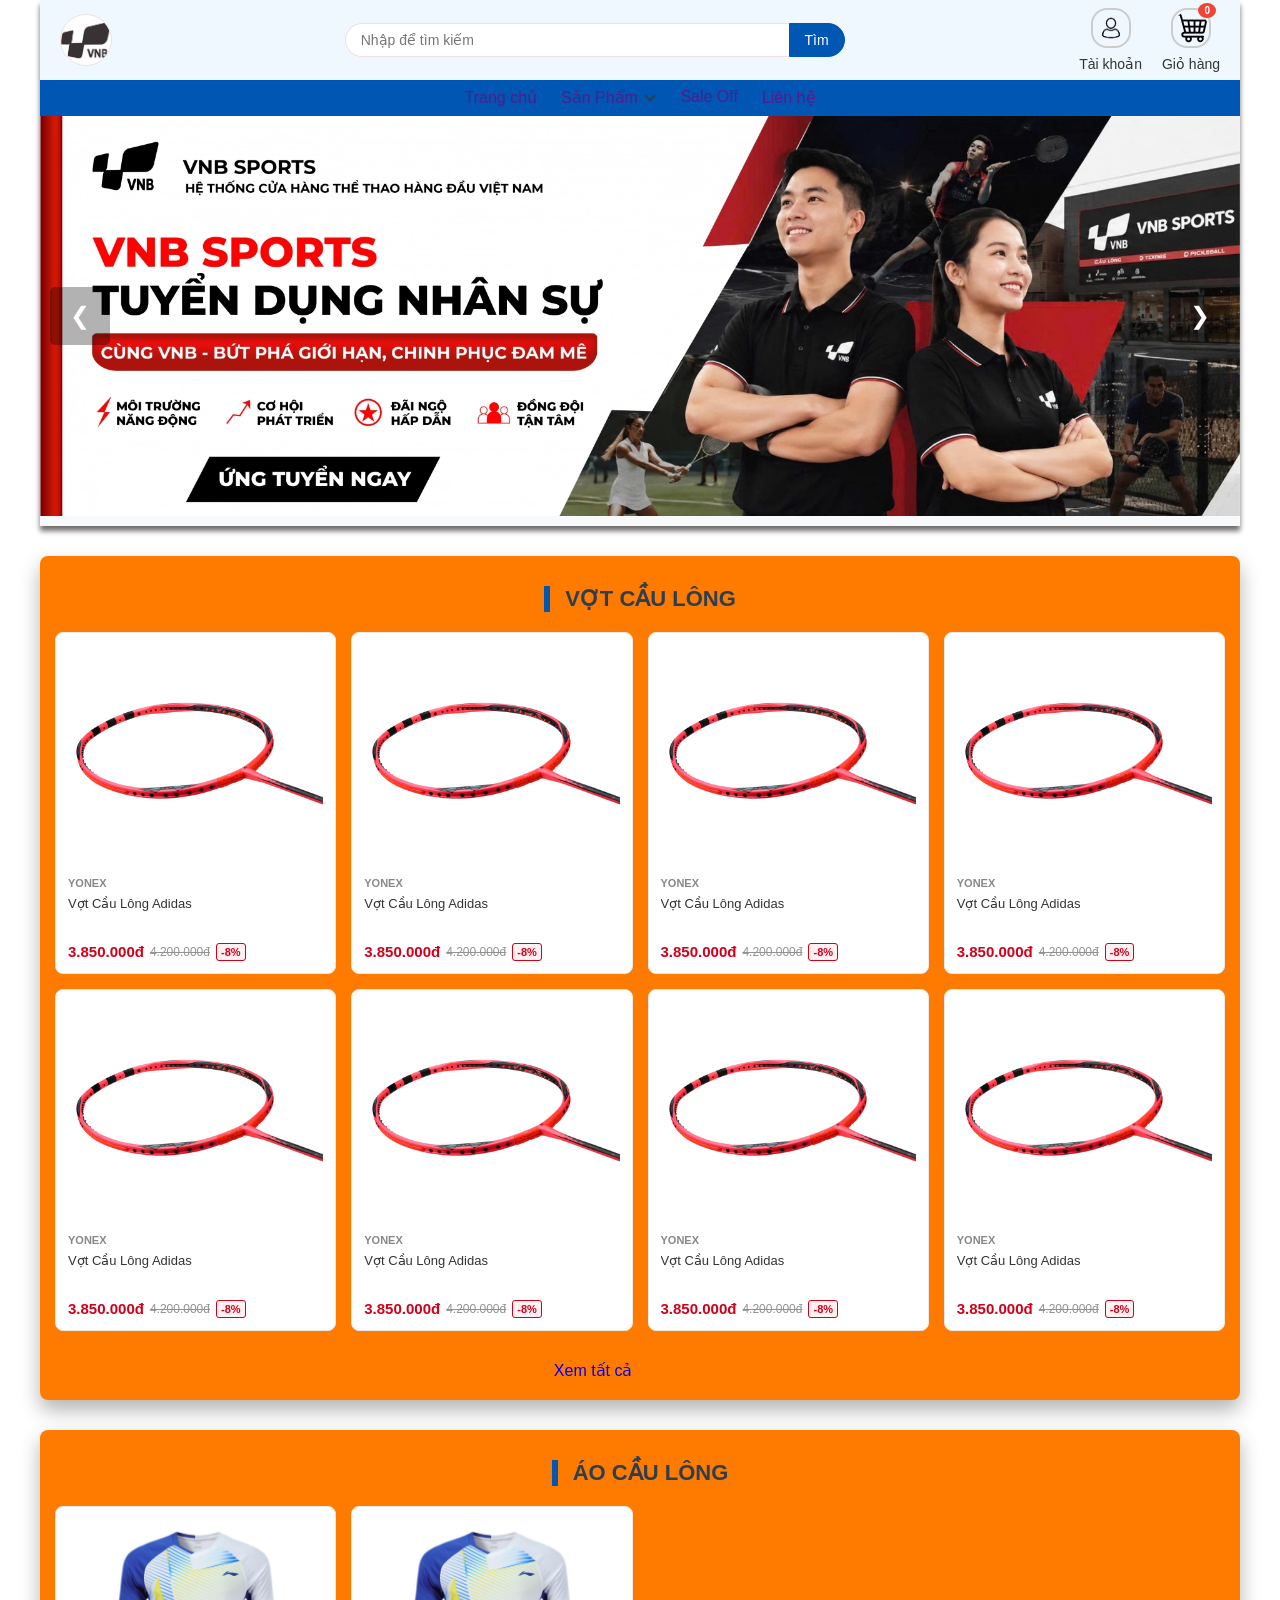
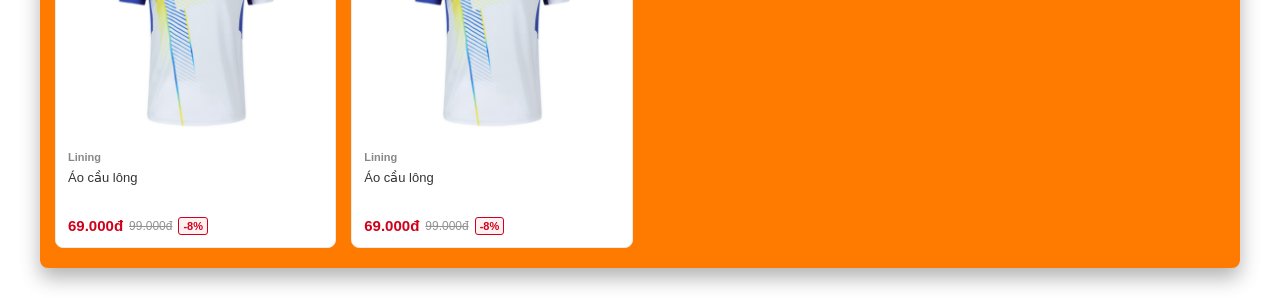
<file: Client/index.html>
<!DOCTYPE html>
<html lang="en">
<head>
    <meta charset="UTF-8">
    <meta name="viewport" content="width=device-width, initial-scale=1.0">
    <link rel="stylesheet" type="text/css" href="style.css">
    <link rel="icon" type="image/png" href="../images/logo.png">
    <title>VNB</title>
</head>
<body>
    <div class="main">
    <header>
        <div class="logo"> 
            <img src="../images/logo.png" alt="logo">
        </div> 
        <form class="search-form">
            <input type="text" id="search" placeholder="Nhập để tìm kiếm">
            <button type="submit">Tìm</button> 
        </form> 
        <div class="user-avatar-container">
            <a href="taikhoan.html" class="user">
                <img class="avatar" src="../images/user.png" alt="Tài khoản">  
                <span>Tài khoản</span>  
            </a>
            <a href="giohang.html" class="user-item user-cart">
        <div class="cart-icon-wrapper">
                <img class="avatar" src="../images/shopping-cart.png" alt="Giỏ hàng">
                <span class="cart-count">0</span> 
        </div>
            <span>Giỏ hàng</span>
            </a>
        </div>
    </header> 
        <nav>
            <img id="menu-icon" src="../images/menu.png">
            <ul class="menu" id="menu">
                <li><a href="">Trang chủ</a></li>
                <li><a href="">Sản Phẩm <span class="arrow"></span></a>
                    <ul class="sub-menu">
                            <li><a href="">Vợt Cầu lông</a></li>
                            <li><a href="">Áo Cầu Lông</a></li>
                            <li><a href="">Quần Cầu Lông</a></li>
                            <li><a href="">Giày Cầu Lông</a></li>
                            <li><a href="">Phụ Kiện</a></li>
                    </ul>
                </li>
                <li><a href="">Sale Off</a></li>
                <li><a href="">Liên hệ</a></li>
            </ul>
        </nav>

        <section>
            <div class="slider-container">
                <div class="slider" id="banner-slider">
                    <img class="slide" src="../images/Banner_1.webp" alt="Banner 1">
                    <img class="slide" src="../images/Banner_2.webp" alt="Banner 2">
                    <img class="slide" src="../images/Banner_3.webp" alt="Banner 3">
                </div>
                <button class="nav-btn prev-btn" onclick="moveSlide(-1)">&#10094;</button>
                <button class="nav-btn next-btn" onclick="moveSlide(1)">&#10095;</button>
            </div>
        </section>

    </div> <script>
        // JS cho Menu
        const btn = document.getElementById('menu-icon');
        const menu = document.getElementById('menu');

        btn.addEventListener('click',function(){
            menu.classList.toggle('show');
        });

        // JS cho Banner
        let currentIndex = 0;
        const slider = document.getElementById('banner-slider');
        const slides = document.querySelectorAll('.slide');
        const totalSlides = slides.length;

        function moveSlide(direction) {
            currentIndex += direction;
            
            if (currentIndex < 0) {
                currentIndex = totalSlides - 1;
            } else if (currentIndex >= totalSlides) {
                currentIndex = 0;
            }
            
            updateSlider();
        }

        function updateSlider() {
            const newTransformValue = -(currentIndex * 100) + '%';
            slider.style.transform = `translateX(${newTransformValue})`;
        }

        let autoSlide = setInterval(() => {
            moveSlide(1);
        }, 4000);

        const sliderContainer = document.querySelector('.slider-container');
        sliderContainer.addEventListener('mouseenter', () => {
            clearInterval(autoSlide);
        });

        sliderContainer.addEventListener('mouseleave', () => {
            autoSlide = setInterval(() => {
                moveSlide(1);
            }, 4000);
        });
    </script>

                <!-- VOT CAU LONG -->

    <div class="chapter" id="vot" >
    <div class="chapter-title-wrapper">
        <h3 class="chapter_text">Vợt cầu lông</h3>
    </div>
            <main class="products">
            <div class="item">
                <div class="img-box">
                    <img src="../images/vot1.png" alt="Vợt cầu lông"/>
                </div>
                <div class="info">
                    <p class="brand">YONEX</p>
                    <p class="name">Vợt Cầu Lông Adidas</p>
                    <div class="price-box">
                        <span class="current-price">3.850.000đ</span>
                        <span class="old-price">4.200.000đ</span>
                        <span class="discount">-8%</span>
                    </div>
                </div>
            </div>

            <div class="item">
                <div class="img-box">
                    <img src="../images/vot1.png" alt="Vợt cầu lông"/>
                </div>
                <div class="info">
                    <p class="brand">YONEX</p>
                    <p class="name">Vợt Cầu Lông Adidas</p>
                    <div class="price-box">
                        <span class="current-price">3.850.000đ</span>
                        <span class="old-price">4.200.000đ</span>
                        <span class="discount">-8%</span>
                    </div>
                </div>
            </div>

            <div class="item">
                <div class="img-box">
                    <img src="../images/vot1.png" alt="Vợt cầu lông"/>
                </div>
                <div class="info">
                    <p class="brand">YONEX</p>
                    <p class="name">Vợt Cầu Lông Adidas</p>
                    <div class="price-box">
                        <span class="current-price">3.850.000đ</span>
                        <span class="old-price">4.200.000đ</span>
                        <span class="discount">-8%</span>
                    </div>
                </div>
            </div>

            <div class="item">
                <div class="img-box">
                    <img src="../images/vot1.png" alt="Vợt cầu lông"/>
                </div>
                <div class="info">
                    <p class="brand">YONEX</p>
                    <p class="name">Vợt Cầu Lông Adidas</p>
                    <div class="price-box">
                        <span class="current-price">3.850.000đ</span>
                        <span class="old-price">4.200.000đ</span>
                        <span class="discount">-8%</span>
                    </div>
                </div>
            </div>

            <div class="item">
                <div class="img-box">
                    <img src="../images/vot1.png" alt="Vợt cầu lông"/>
                </div>
                <div class="info">
                    <p class="brand">YONEX</p>
                    <p class="name">Vợt Cầu Lông Adidas</p>
                    <div class="price-box">
                        <span class="current-price">3.850.000đ</span>
                        <span class="old-price">4.200.000đ</span>
                        <span class="discount">-8%</span>
                    </div>
                </div>
            </div>
                        <div class="item">
                <div class="img-box">
                    <img src="../images/vot1.png" alt="Vợt cầu lông"/>
                </div>
                <div class="info">
                    <p class="brand">YONEX</p>
                    <p class="name">Vợt Cầu Lông Adidas</p>
                    <div class="price-box">
                        <span class="current-price">3.850.000đ</span>
                        <span class="old-price">4.200.000đ</span>
                        <span class="discount">-8%</span>
                    </div>
                </div>
            </div>

            <div class="item">
                <div class="img-box">
                    <img src="../images/vot1.png" alt="Vợt cầu lông"/>
                </div>
                <div class="info">
                    <p class="brand">YONEX</p>
                    <p class="name">Vợt Cầu Lông Adidas</p>
                    <div class="price-box">
                        <span class="current-price">3.850.000đ</span>
                        <span class="old-price">4.200.000đ</span>
                        <span class="discount">-8%</span>
                    </div>
                </div>
            </div>
            <div class="item">
                <div class="img-box">
                    <img src="../images/vot1.png" alt="Vợt cầu lông"/>
                </div>
                <div class="info">
                    <p class="brand">YONEX</p>
                    <p class="name">Vợt Cầu Lông Adidas</p>
                    <div class="price-box">
                        <span class="current-price">3.850.000đ</span>
                        <span class="old-price">4.200.000đ</span>
                        <span class="discount">-8%</span>
                    </div>
                </div>
            </div>
    <main class="products"></main>
     <div class="Show_more">
            <a href="https://gay.com" title="Xem tất cả" class="btn btn-main btn-icon">
                Xem tất cả
            </a>
    </div>
    </div>
            <!-- AO CAU LONG   -->
        <div class="chapter" id="vot" >
        <div class="chapter-title-wrapper">
            <h3 class="chapter_text" id="Ao">Áo cầu lông</h3>
        </div>
            <main class="products">
            <div class="item ">
                <div class="img-box">
                    <img src="../images/ao-cau-long-lining.png" alt="Áo cầu lông"/>
                </div>
                <div class="info">
                    <p class="brand">Lining</p>
                    <p class="name">Áo cầu lông</p>
                    <div class="price-box">
                        <span class="current-price">69.000đ</span>
                        <span class="old-price">99.000đ</span>
                        <span class="discount">-8%</span>
                    </div>
                </div>
            </div>   
            <div class="item 1">
                <div class="img-box">
                    <img src="../images/ao-cau-long-lining.png" alt="Áo cầu lông"/>
                </div>
                <div class="info">
                    <p class="brand">Lining</p>
                    <p class="name">Áo cầu lông</p>
                    <div class="price-box">
                        <span class="current-price">69.000đ</span>
                        <span class="old-price">99.000đ</span>
                        <span class="discount">-8%</span>
                    </div>
                </div>
            </div>
        </div>   
            </main>        
</body>
</html>
</file>
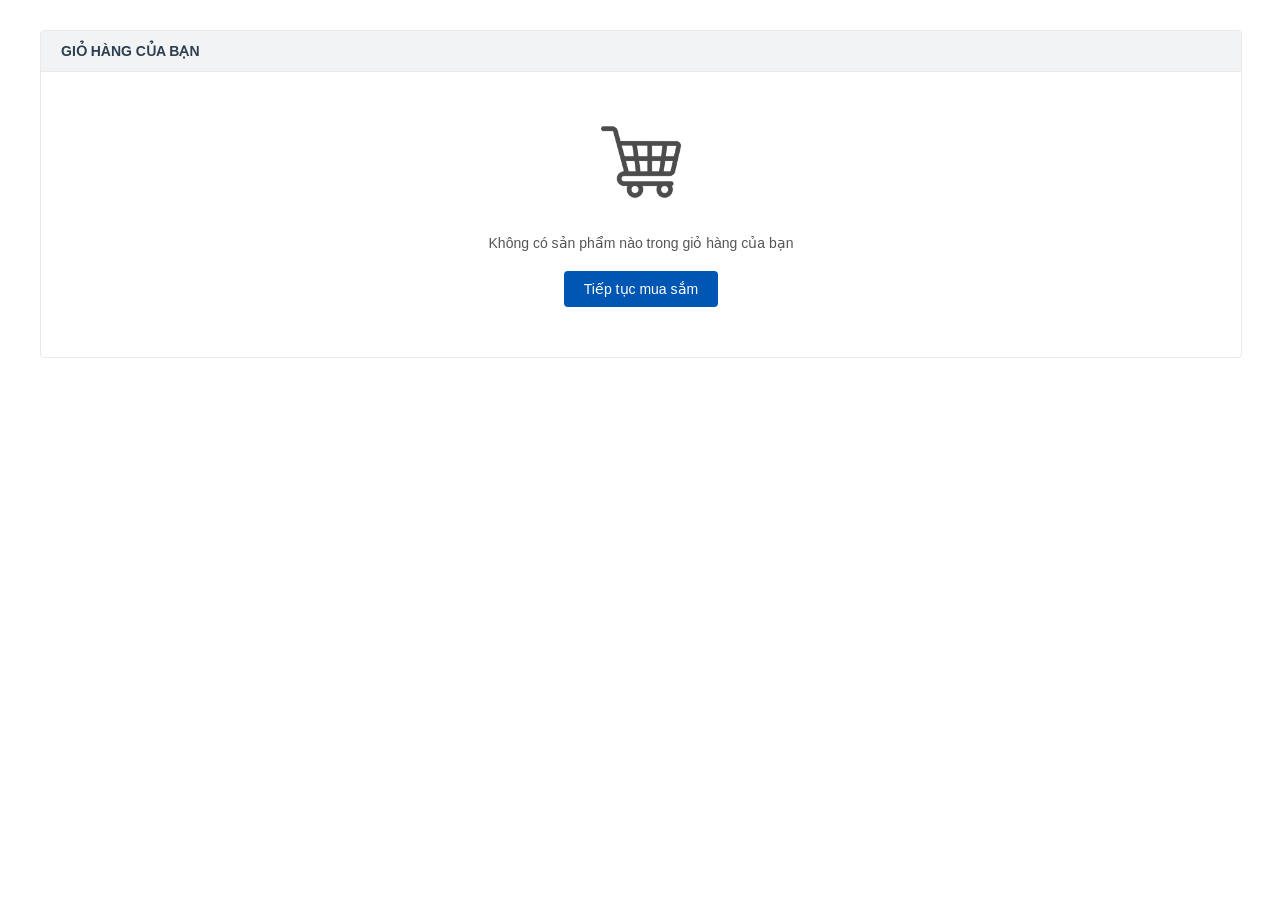
<file: Client/giohang.html>
<!DOCTYPE html>
<html lang="en">
<head>
    <meta charset="UTF-8">
    <meta name="viewport" content="width=device-width, initial-scale=1.0">
    <link rel="stylesheet" type="text/css" href="style.css">
    <title>Giỏ Hàng Của Bạn - VNB</title>
</head>
<body>
    <div class="cart-container">
        <div class="cart-header">
            Giỏ hàng của bạn
        </div>
        <div class="cart-empty-content">
            <img src="../images/shopping-cart.png" alt="Giỏ hàng trống">
            <p>Không có sản phẩm nào trong giỏ hàng của bạn</p>
            <a href="index.html" class="btn-shopping">Tiếp tục mua sắm</a>
        </div>
    </div>
</body>
</html>
</file>
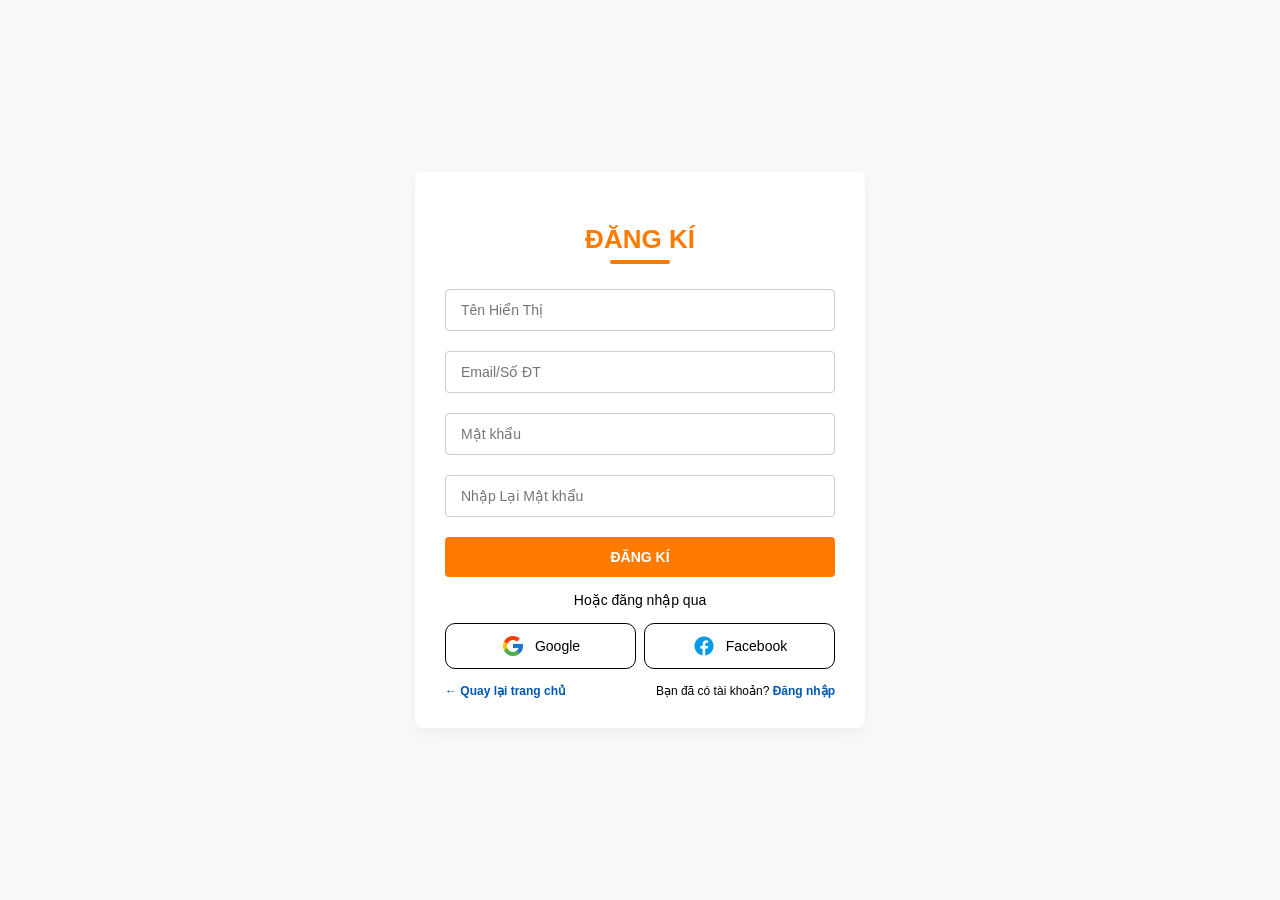
<file: Client/Register.html>
<!DOCTYPE html>
<html lang="en">
<head>
    <meta charset="UTF-8">
    <meta name="viewport" content="width=device-width, initial-scale=1.0">
    <link rel="stylesheet" type="text/css" href="style.css">
    <title>Đăng Kí - VNB</title>
</head>
<body class="LoginAndRegister-body">

    <div class="LoginAndRegister-card">
        <h2>Đăng Kí</h2>
        <div class="underline-decor"></div>
        
        <form>
            <div class="input-group">
                <input type="text" placeholder="Tên Hiển Thị" required>
            </div>
            <div class="input-group">
                <input type="text" placeholder="Email/Số ĐT" required>
            </div>
            <div class="input-group">
                <input type="password" placeholder="Mật khẩu" required>
            </div>
            <div class="input-group">
                <input type="password" placeholder="Nhập Lại Mật khẩu" required>
            </div>
            <button type="submit" class="btn-login">Đăng Kí</button>
        </form>

        <div class="Aternative_Login">
            <p class="Log_through">Hoặc đăng nhập qua</p>
            <div class="AL_Button">
                <button>
                    <img src="../images/Google-logo.png" alt="Google"> Google
                </button>
                <button>
                    <img src="../images/Facebook-logo-48.png" alt="Facebook"> Facebook
                </button>
            </div>
        </div>

        <div class="TrangChu_DangKi_DangNhap">
            <a href="index.html" class="back-home">← Quay lại trang chủ</a>
            <span class="register-text">Bạn đã có tài khoản? <a href="taikhoan.html" class="register-link">Đăng nhập</a></span>
        </div>
    </div>

</body>
</html>
</file>
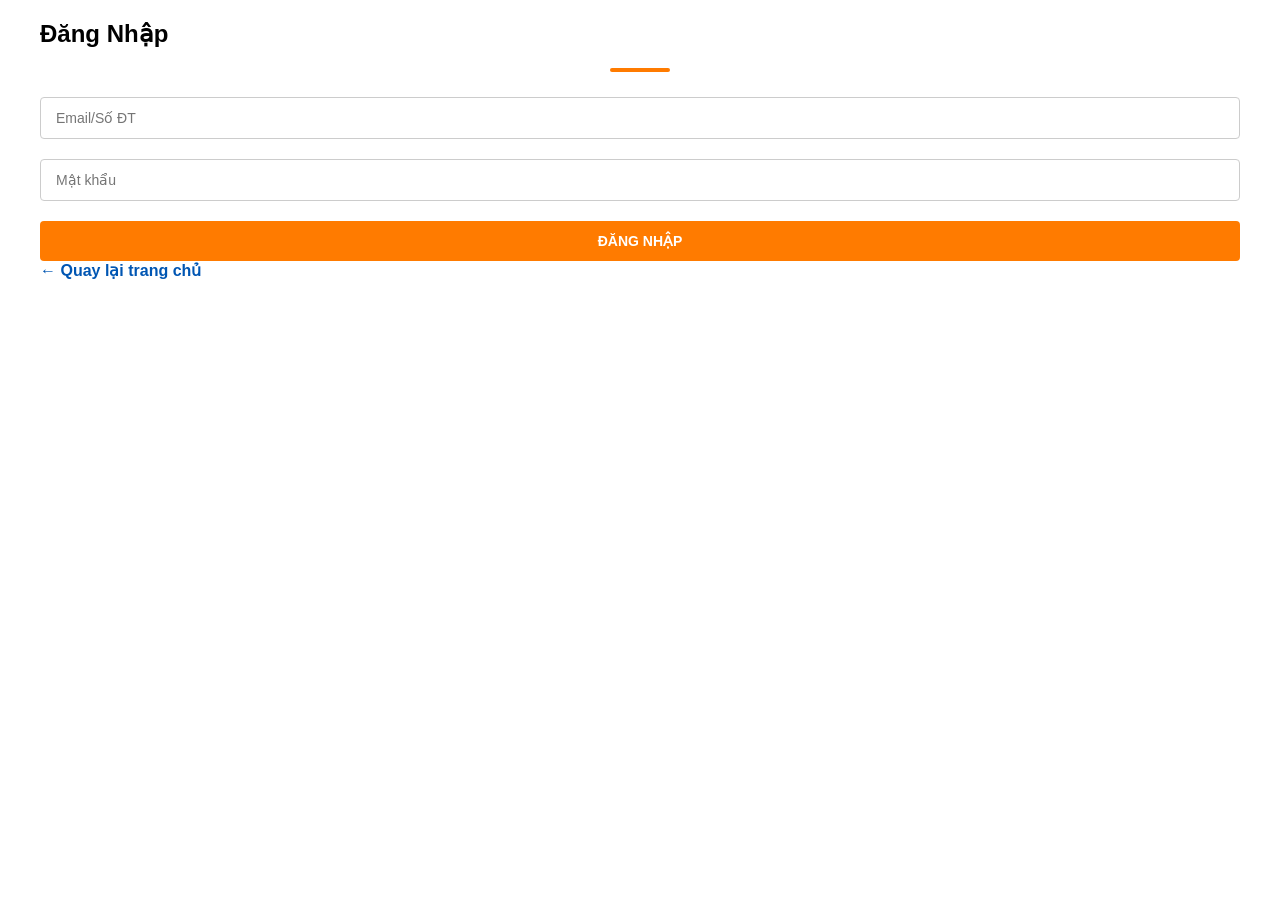
<file: Client/taikhoan.html>
<!DOCTYPE html>
<html lang="en">
<head>
    <meta charset="UTF-8">
    <meta name="viewport" content="width=device-width, initial-scale=1.0">
    <link rel="stylesheet" type="text/css" href="style.css">
    <title>Đăng Nhập - VNB</title>
</head>
<body class="login-body">

    <div class="login-card">
        <h2>Đăng Nhập</h2>
        <div class="underline-decor"></div>
        
        <form>
            <div class="input-group">
                <input type="text" placeholder="Email/Số ĐT" required>
            </div>
            <div class="input-group">
                <input type="password" placeholder="Mật khẩu" required>
            </div>
            <button type="submit" class="btn-login">Đăng Nhập</button>
        </form>
        
        <a href="index.html" class="back-home">← Quay lại trang chủ</a>
    </div>

</body>
</html>
</file>
<file: Client/style.css>
*{
    font-family:Verdana, Geneva, Tahoma, sans-serif;
}
body{
    width: 1200px; 
    margin:auto;
}
:root{
    --size-avatar: 40px;
    --main-color: #0056b3;     
    --second-color: #e6f2ff;   
    --accent-color: #ff7b00;   
    --text-main: #2c3e50;      
    --bg-main: #f8f9fa;
    --bg-submenu: #e6e6e6;
    --text-submenu: #1e3d59;
    --bg-submenu-hover: #e6f9ff;
}
.main{
    width:100%;
    background-color: var(--bg-main);
    min-height: 300px;
    padding-bottom: 10px;
    box-shadow: 0px 5px 5px rgb(114, 110, 110);
}   
header {
    background-color: aliceblue;
    min-height: 70px;
    display: flex;
    padding: 5px 20px; 
    justify-content: space-between; 
    align-items: center; 
}

.logo {
    width: 50px;
    display: flex;
    align-items: center;
}

.logo img {
    width: 100%;
    border-radius: 50%;
    border: 1px rgb(243, 223, 223) solid;
}

.search-form {
    display: flex;
    align-items: center;
    flex-grow: 1;            
    max-width: 500px;       
    margin: 0 40px;          
}

#search {
    width: 100%;
    padding: 8px 15px;
    border-radius: 20px 0 0 20px; 
    border: 1px rgb(243, 223, 223) solid;
    border-right: none;           
    outline: none;
    text-align: left;
    font-size: 14px;
}


.search-form button {
    padding: 8px 15px;
    background-color: var(--main-color);
    color: white;
    border: 1px var(--main-color) solid;
    border-radius: 0 20px 20px 0; 
    cursor: pointer;
    font-size: 14px;
    transition: background 0.2s;
}

.search-form button:hover {
    background-color: #004085;
}

.user-avatar-container {
    display: flex;
    align-items: center;
    gap: 20px; 
    flex-shrink: 0;
}
.user {
    display: flex;
    flex-direction: column;
    align-items: center;
    justify-content: center;
    gap: 8px; 
    cursor: pointer;
    color: #333;
    font-size: 14px;
    font-weight: 500;
    text-decoration: none;
    
}
.user-item {
    display: flex;
    flex-direction: column;
    align-items: center;
    justify-content: center;
    gap: 8px; /* Khoảng cách giữa icon và chữ */
    cursor: pointer;
    color: #333;
    font-size: 14px;
    font-weight: 500;
    text-decoration: none;
}

/* Reset lại định dạng ảnh đại diện / icon */
.avatar {
    width: 32px; /* Kích thước icon vừa vặn giống ShopVNB */
    height: 32px;
    object-fit: cover;
    border-radius: 40%;          
    border: 2px solid #ccc;      
    padding: 2px;
}

/* Phần xử lý số hiển thị trên giỏ hàng (giống ShopVNB) */
.cart-icon-wrapper {
    position: relative;
    display: flex;
    align-items: center;
}

.cart-count {
    position: absolute;
    top: -5px;
    right: -5px;
    background-color: #f44336; /* Màu đỏ nổi bật */
    color: white;
    font-size: 10px;
    padding: 2px 6px;
    border-radius: 50%;
    font-weight: bold;
}
/*Thanh menu*/
nav{
    background-color: var(--main-color);
}
#menu-icon{
    display: none;
    width:30px;
    padding:5px;
}
.menu{
    margin:0;
    padding:0px;
    display:flex;
    justify-content: center;
    list-style: none;
    color: var(--text-main);
}
.sub-menu{
    position:absolute;
    margin-top: 8px;
    border: left 4px; 
    border: right 4px;
    border-bottom-left-radius: 5px;
    border-bottom-right-radius: 5px;
    width: 180px;
    white-space: normal;
    padding: 0px;
    background-color: var(--bg-submenu);
    display:none;
    list-style: none;
    z-index:111;
}
.arrow {
    display: inline-block;
    width: 14px;                 /* Chiều rộng hộp */
    height: 14px;                /* Chiều cao hộp (tạo thành một hình vuông hoàn hảo) */
    position: relative;
    margin-left: 0px;
    margin-bottom: 4px;
    vertical-align: middle;      /* Giữ hộp luôn thẳng hàng giữa dòng chữ */
    transform-origin: center;    /* Định vị tâm xoay chính giữa hộp */
    transition: transform 0.3s cubic-bezier(0.4, 0, 0.2, 1); /* Animation mượt hơn */
}
.arrow::before {
    content: "";
    position: absolute;
    top: 2px;                    /* Căn chỉnh vị trí mũi tên trong hộp */
    left: 4px;
    width: 6px;                  /* Kích thước thực tế của mũi tên */
    height: 6px;
    border-bottom: 2px solid var(--text-main);
    border-right: 2px solid var(--text-main);
    transform: rotate(45deg);    /* Ban đầu mũi tên chúc xuống */
}
.menu li{
    padding: 8px 12px;
}
.menu li:hover{
    background-color: var(--second-color);
    /* transition-duration: 0.25s; */
}
.menu li:hover .arrow {
    transform: rotate(180deg);   /* Xoay đúng nửa vòng tròn tuyệt đối */
}
.menu li:hover .sub-menu{
    display:block;
}
.sub-menu li:hover{
    border: 2px solid var(--accent-color);
    border-bottom-left-radius: 5px;
    border-bottom-right-radius: 5px;
    padding-bottom: 4px;
    background-color: var(--bg-submenu-hover);
}


a{
    text-decoration: none;
}
.content{
    width:100%;
    position:relative;
}
.background{
    width:100%;
}
.title{
    position: absolute;
    width:100%;
    bottom:20px;
    display:flex;
    justify-content: center;
    background-color: rgba(4, 85, 85, 0.18);
}
/* test gemini */
/* --- Mã dành cho Banner Slider --- */
.slider-container {
    width: 100%;
    position: relative;
    overflow: hidden; /* Ẩn phần ảnh bị tràn */
}

.slider {
    display: flex;
    width: 100%;
    transition: transform 0.5s ease-in-out; /* Hiệu ứng trượt mượt mà */
}
/* Slide cần dài 1920x1080 */
.slide {    
    width: 100%;
    height: auto;
    flex-shrink: 0; /* Giữ nguyên chiều rộng của từng ảnh bằng với container */
    object-fit: cover;
}

/* Định dạng nút điều hướng trái/phải */
.nav-btn {
    position: absolute;
    top: 50%;
    transform: translateY(-50%);
    background-color: rgba(0, 0, 0, 0.3);
    color: white;
    border: none;
    padding: 15px 20px;
    cursor: pointer;
    font-size: 24px;
    border-radius: 5px;
    transition: background-color 0.3s;
}

.nav-btn:hover {
    background-color: rgba(0, 0, 0, 0.8);
}

.prev-btn {
    left: 10px;
}

.next-btn {
    right: 10px;
}
/* Vot cau long */
.chapter{
    background-color: var(--accent-color);
    overflow: hidden;
    padding-bottom: 20px;
    margin-top: 30px;    
    margin-bottom: 30px; 
    border: 3px;
    border-radius: 8px;
    box-shadow: 0px 10px 20px rgba(0, 0, 0, 0.3);
    
}
.chapter-title-wrapper {
    text-align: center;
    width: 100%
}
.chapter_text{
    font-size:22px;
    border-left: 6px solid var(--main-color);
    text-transform:uppercase;
    padding-left: 15px;
    margin: 30px auto 20px auto;
    color: var(--text-main);
    display: inline-block;
}

.products {
    display: grid;
    grid-template-columns: repeat(4, 1fr);
    gap: 15px;
    padding: 0 15px;
    width: auto;
}

.item {
    background: #fff;
    border-radius: 8px;
    padding: 12px;
    display: flex;
    flex-direction: column;
    transition: box-shadow 0.3s ease;
    border: 1px solid #eaeaea;
}

.item:hover {
    box-shadow: 0 4px 15px rgba(0,0,0,0.1);
}
.img-box {
    width: 100%;
    height: 220px;
    display: flex;
    align-items: center;
    justify-content: center;
    overflow: hidden;
    margin-bottom: 12px;
}

.img-box img {
    max-width: 100%;
    max-height: 100%;
    object-fit: contain;
    transition: transform 0.3s ease;
}

.item:hover .img-box img {
    transform: scale(1.05);
}

.info {
    display: flex;
    flex-direction: column;
    gap: 6px;
}

.brand {
    font-size: 11px;
    color: #888;
    font-weight: bold;
    margin: 0;
}

.name {
    font-size: 13px;
    color: #333;
    line-height: 1.4;
    height: 38px;
    overflow: hidden;
    display: -webkit-box;
    -webkit-box-orient: vertical;
    margin: 0;
    font-weight: 500;
}
.price-box {
    display: flex;
    align-items: center;
    flex-wrap: wrap;
    gap: 6px;
    margin-top: 4px;
}

.current-price {
    color: #d0011b;
    font-weight: bold;
    font-size: 15px;
}

.old-price {
    color: #929292;
    text-decoration: line-through;
    font-size: 12px;
}

.discount {
    background-color: #fff0f1;
    color: #d0011b;
    font-size: 11px;
    padding: 2px 4px;
    border-radius: 3px;
    font-weight: bold;
    border: 1px solid #d0011b;
}
.Show_more {
    display: flex;
    justify-content:flex-end;
    padding-right: 0;
    margin-top: 15px;
}

        /* USER-PAGE */

.LoginAndRegister-body {
    background-color: #f8f9fa;
    display: flex;
    justify-content: center;
    align-items: center;
    min-height: 100vh;
    margin: 0;
    width: 100% !important;
}
.LoginAndRegister-card {
    background: #fff;
    padding: 30px;
    border-radius: 8px;
    box-shadow: 0 4px 15px rgba(0,0,0,0.05);
    width: 100%;
    max-width: 450px;
    box-sizing: border-box;
    text-align: center;
}
.LoginAndRegister-card h2 {
    color: #ff7b00; /* Màu cam accent giống màu của bạn */
    text-transform: uppercase;
    font-size: 26px;
    margin-bottom: 5px;
    font-weight: bold;
}
.underline-decor {
    width: 60px;
    height: 4px;
    background-color: #ff7b00;
    margin: 0 auto 25px auto;
    border-radius: 2px;
}
.input-group {
    margin-bottom: 20px;
}
.input-group input {
    width: 100%;
    padding: 12px 15px;
    border: 1px solid #ccc;
    border-radius: 4px;
    font-size: 14px;
    box-sizing: border-box;
    outline: none;
}
.input-group input:focus {
    border-color: #ff7b00;
}
.btn-login {
    width: 100%;
    padding: 12px;
    background-color: #ff7b00;
    color: white;
    border: none;
    border-radius: 4px;
    font-size: 14px;
    font-weight: bold;
    cursor: pointer;
    text-transform: uppercase;
    transition: background 0.2s;
}
.btn-login:hover {
    background-color: #e66e00;
}

.Aternative_Login{
    text-align: none;
}
.Log_through{
    text-align: center;
    margin: 15px 0px;
    font-size: 14px;
}
.AL_Button{
    display: flex;
    justify-content: space-between;
    gap: 8px;

}
.AL_Button button {
    flex: 1; /* Ép 2 nút có chiều rộng bằng nhau */
    display: flex;
    align-items: center; /* Căn giữa logo và chữ theo chiều dọc */
    justify-content: center; /* Căn giữa cụm nội dung ra giữa nút */
    gap: 10px; /* Khoảng trống giữa logo và chữ */
    padding: 10px;
    background-color: transparent; /* Nền nút trong suốt */
    border: 1px solid #000000;
    border-radius: 10px;
    cursor: pointer;
    font-size: 14px;
}
.AL_Button button img {
    width: 24px;
    height: 24px;
    object-fit: contain;
}

.Luu_QuenMK{
    display: flex;
    justify-content: space-between; 
    align-items: center;
    font-size: 14px;
    width: 100%;
    margin-bottom: 15px;
}
.Remember_Pass{
    color: #000000;
}
.Forgot_Pass{
    color: #0056b3;
    text-decoration: none;
    font-weight: 600; 
}

.TrangChu_DangKi_DangNhap {
    display: flex;
    justify-content: space-between; 
    align-items: center;
    margin-top: 15px;
    font-size: 12px;
    width: 100%;
}
.back-home {
    color: #0056b3;
    text-decoration: none;
    font-weight: 600;
}
.register-text {
    color: #000000;
}
.register-link {
    color: #0056b3;
    text-decoration: none;
    font-weight: 600; 
}

        /* CART-PAGE */
.cart-container {
    width: 1200px;
    margin: 30px auto;
    background: #fff;
    border-radius: 4px;
    overflow: hidden;
    border: 1px solid #eaeaea;
}
.cart-header {
    background-color: #f1f3f5;
    padding: 12px 20px;
    font-weight: bold;
    font-size: 14px;
    color: #2c3e50;
    text-transform: uppercase;
    border-bottom: 1px solid #eaeaea;
}
.cart-empty-content {
    padding: 50px 20px;
    text-align: center;
}
.cart-empty-content img {
    width: 80px;
    height: auto;
    margin-bottom: 15px;
    opacity: 0.7;
}
.cart-empty-content p {
    font-size: 14px;
    color: #555;
    margin-bottom: 20px;
}
.btn-shopping {
    display: inline-block;
    padding: 10px 20px;
    background-color: #0056b3;
    color: white;
    border-radius: 4px;
    font-size: 14px;
    font-weight: 500;
    transition: background 0.2s;
}
.btn-shopping:hover {
    background-color: #004085;
}
</file>
